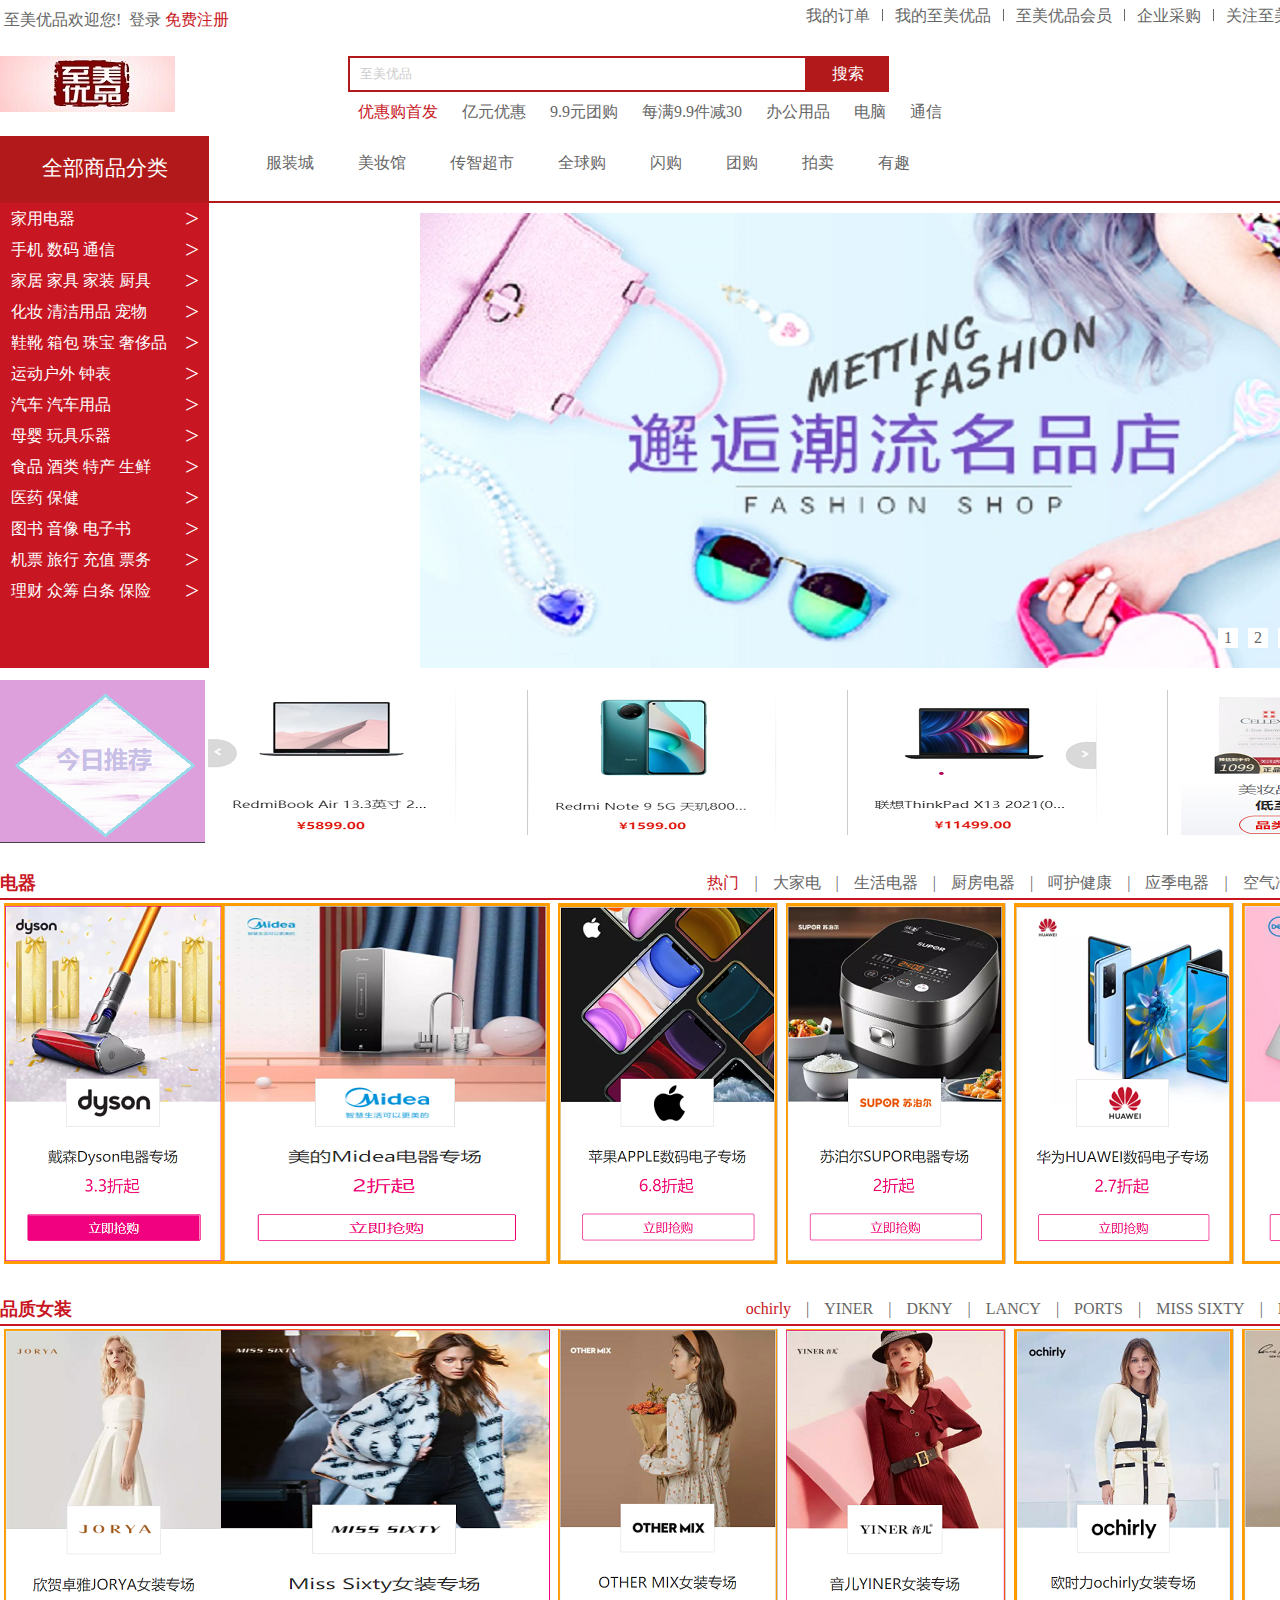
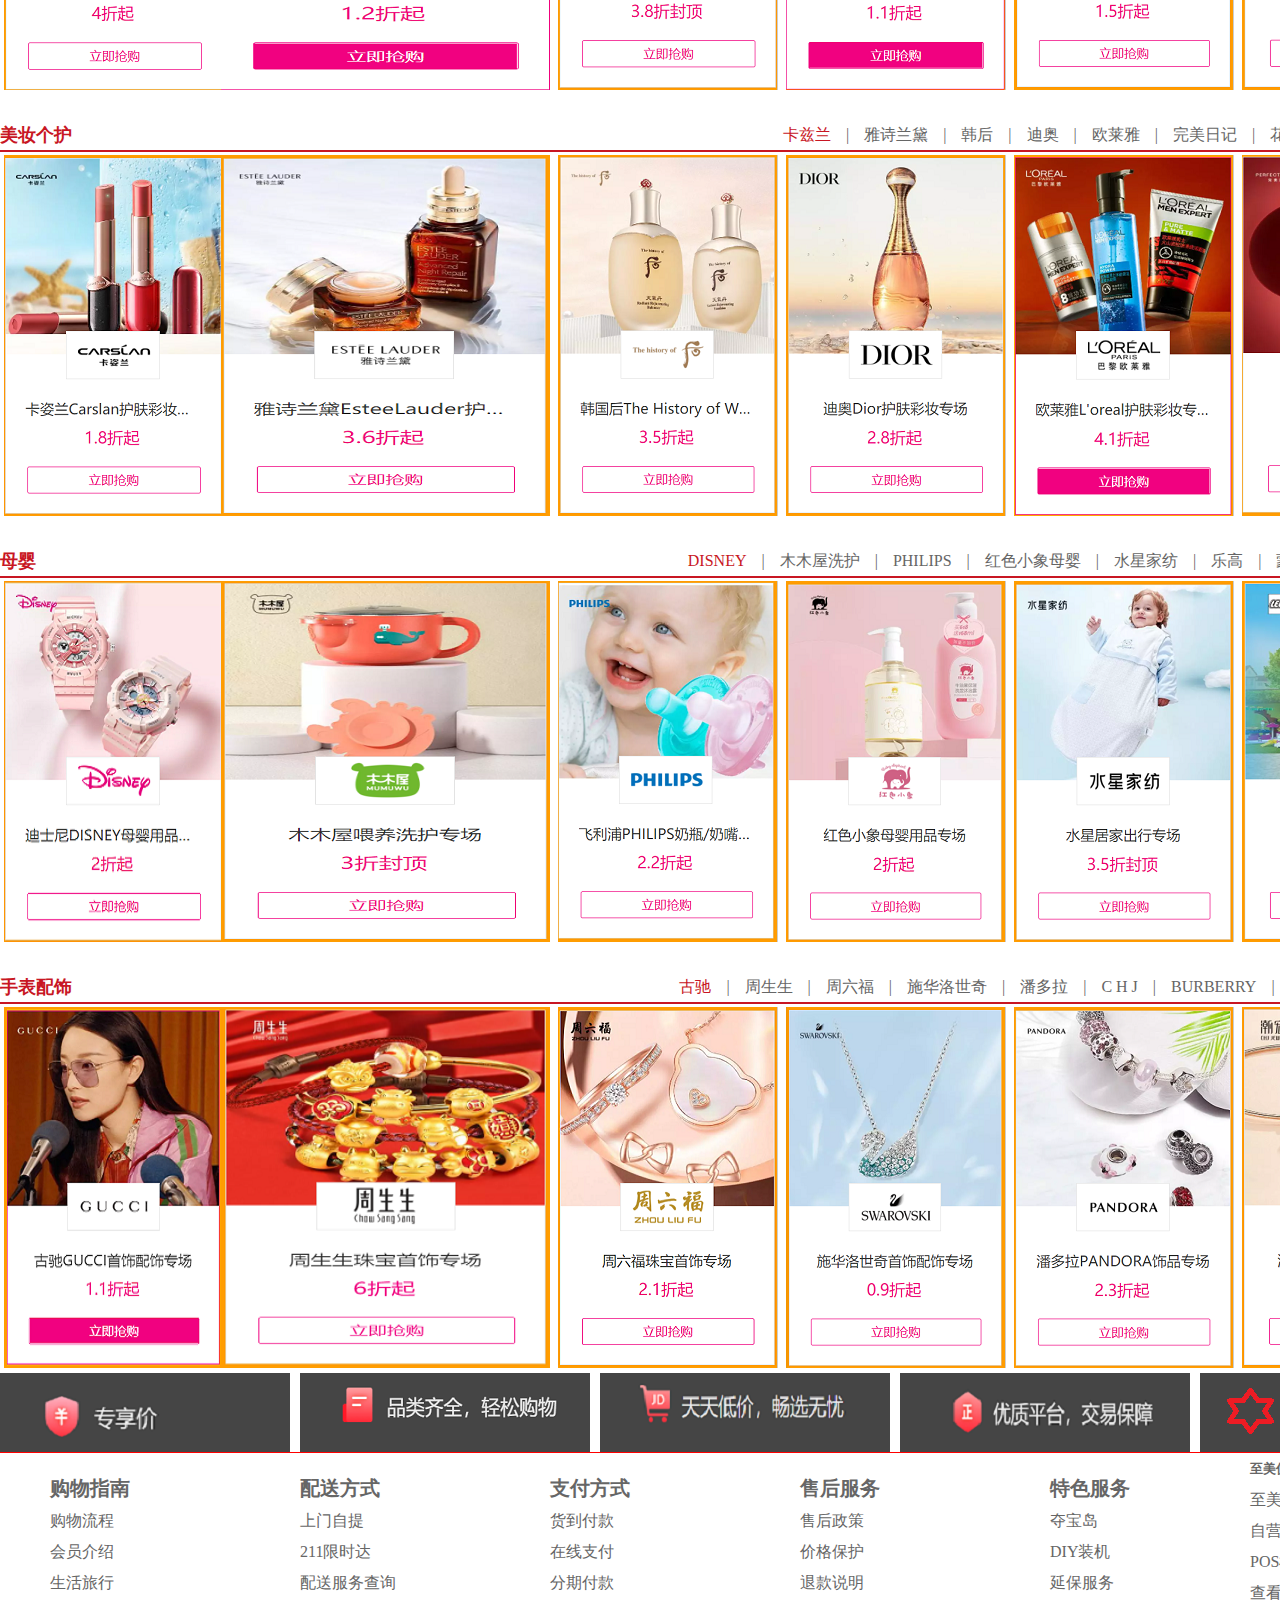
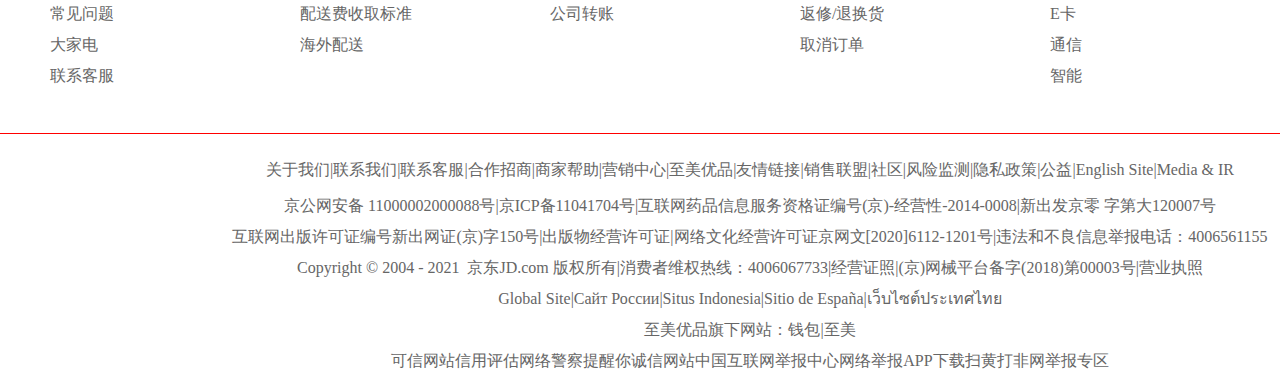
<file: ZMYP/index.html>
<!DOCTYPE html>
<html lang="en">
	<head>
		
		<meta charset="utf-8" />
		<title>至美优品</title>
		<!-- 网站说明 内容、关键词-->
		<meta name="description" content="至美优品"/>
		<meta name="keywords" content="至美优品 方便快捷的网络购物平台"/>
		<meta name="viewport" content="width=device-width, initial-scale=0.6, maximum-scale=1.0, user-scalable=yes minimum=0.5">
		<link rel="stylesheet" href="css/base.css"/>
		<link rel="stylesheet" href="css/common.css"/>
		<link rel="stylesheet" href="css/index.css" />
		<link rel=”stylesheet” type=”text/css”
		media=”screen and (max-device-width: 400px)”
		href=”tinyScreen.css” />
		<link rel=”stylesheet” type=”text/css”
		media=”screen and (min-width: 400px) and (max-device-width: 600px)”
		href=”smallScreen.css” />
		<script src="https://code.jquery.com/jquery-1.12.4.js"></script>
	    <script src="js/lunbotu.js"></script>
		</head>
		
		<!-- 设置网页小图标 -->
	<link rel="shortcut icon" href="favicon.ico" type="image/x-icon" />
		<!-- 设置字体小图标 -->
		
	<body>
		
		<!-- 顶部快捷导航start -->
		<div class="shortcut">
			<div class="w">
				<div class="fl">
					<ul>
						<li>至美优品欢迎您!</li>
						<li>
							<a href="#">登录</a> 
							<a href="//cart.jd.com/cart.action" class="style-red">免费注册</a>
						</li>
					</ul>
				</div>
				<div class="fr">
					<ul>
						<li><a href="#">我的订单</a></li>
						<li class="spacer"></li>
						<li><a href="#">我的至美优品</a></li>
						<li class="spacer"></li>
						<li><a href="#">至美优品会员</a></li>
						<li class="spacer"></li>
						<li><a href="https://mst.vip.com/hVPsAcT1SlffeUgyfERpvw.php?wapid=mst_100041835&_src=mst&extra_banner=115041835&nova=1&nova_platform=2&mst_page_type=guide&extra_from_tab=1" target="_blank">企业采购</a></li>
						<li class="spacer"></li>
						<li><a href="#">关注至美优品</a></li>
						<li class="spacer"></li>
						<li><a href="#">客户服务</a></li>
						<li class="spacer"></li>
						<li><a href="#">网站导航</a></li>
						</ul>
				</div>
			</div>
		</div>
		<script>
			function divMiddle(){
			var dairyBox = document.getElementById('dairyBox');
			
			var divHeight = dairyBox.offsetHeight;
			
			var bodyHeight = document.body.offsetHeight;
			
			if(bodyHeight > divHeight){
			var endHeight = parseInt(bodyHeight - divHeight)/2;
			
			dairyBox.style.marginTop = endHeight + "px";
			
			}else{
			dairyBox.style.marginTop = 0;
			
			dairyBox.style.top = 0;
			
			}
			
			}
			
			if(document.all){
			window.attachEvent('onload',divMiddle);
			
			}else{
			window.addEventListener('load',divMiddle,false);
			
			}
			
			var resizeTimer = null;
			
			window.onresize = function(){
			resizeTimer = resizeTimer?null:setTimeout(divMiddle,0);
			
			}
		</script>
		<!-- header制作 -->
		<div class="header w">
			<!-- logo制作 -->
			<div class="logo">
				<h1>
					<a href="index.html" title="至美优品">至美优品</a>
				</h1>
			</div>
			<!-- logo完成 -->
			<!-- 搜素search制作 -->
			<div class="search">
				<input type="text" / class="text" value="至美优品">
				<button class="btn">搜索</button>
				</div>
				<!-- 热词框hotwrods -->
				<div class="hotwrods">
					<a href="https://mst.vip.com/hVPsAcT1SlffeUgyfERpvw.php?wapid=mst_100041835&_src=mst&extra_banner=115041835&nova=1&nova_platform=2&mst_page_type=guide&extra_from_tab=1" class="style-red" target="_blank">优惠购首发</a>
					<a href="https://www.vip.com/" target="_blank">亿元优惠</a>
					<a href="https://mst.vip.com/bwU4kPA93bm2EBnkuKtL6g.php?wapid=mst_100014286&_src=mst&extra_banner=115014286&nova=1&nova_platform=2&mst_page_type=guide&extra_from_tab=1"target="_blank">9.9元团购</a>
					<a href="https://mst.vip.com/bwU4kPA93bm2EBnkuKtL6g.php?wapid=mst_100014286&_src=mst&extra_banner=115014286&nova=1&nova_platform=2&mst_page_type=guide&extra_from_tab=1"target="_blank">每满9.9件减30</a>
					<a href="https://suning.tmall.com/?spm=a21bo.21814703.201859.8.5af911d95XWmSm" target="_blank">办公用品</a>
					<a href="https://diannao.jd.com/" target="_blank">电脑</a>
					<a href="http://sale.vmall.com/huaweizone.html" target="_blank">通信</a>
				</div>
				<!-- shopcar -->
			
			<div class="shopcar">
				<img src="img/shopcar.jpg" /><a target="_blank" href="//cart.jd.com/cart.action" target="_blank">我的购物车</a>
			</div>
		</div>
		<!-- header完成 -->	
		<!-- nav -->
		<div class="nav">
			<div class="w">
				<div class="dorpdown">
					<div class="dt">全部商品分类</div>
					<div class="dd" style="display: ;">
						<ul>
							<li class="menu_item"><a href="//jiadian.jd.com" target="_blank">家用电器</a> <i> > </i></li>
							<li class="menu_item">
								<a href="https://shouji.jd.com/" target="_blank">手机</a>
								<a href="https://shuma.jd.com/" target="_blank">数码</a>
								<a href="https://wt.jd.com/" target="_blank">通信</a>
								<i> > </i>
							</li>
							<li class="menu_item">
								<a href="https://channel.jd.com/furniture.html" target="_blank">家居</a>
								<a href="https://channel.jd.com/furniture.html" target="_blank">家具</a>
								<a href="https://channel.jd.com/furniture.html" target="_blank">家装</a>
								<a href="https://channel.jd.com/kitchenware.html" target="_blank">厨具</a>
								<i> > </i>
							</li>
							<li class="menu_item">
								<a href="https://www.vip.com/nav/53174451.html" target="_blank">化妆</a>
								<a href="https://www.vip.com/nav/53174451.html" target="_blank">清洁用品</a>
								<a href="https://channel.jd.com/pet.html" target="_blank">宠物</a>
								<i> > </i>
							</li>
							<li class="menu_item">
								<a href="https://www.vip.com/nav/53174445.html" target="_blank">鞋靴</a>
								<a href="https://www.vip.com/nav/53174445.html" target="_blank">箱包</a>
								<a href="https://www.vip.com/nav/53174458.html" target="_blank">珠宝</a>
								<a href="https://channel.jd.com/watch.html" target="_blank">奢侈品</a>
								<i> > </i>
							</li>
							<li class="menu_item">
								<a href="https://phat.jd.com/10-109.html" target="_blank">运动户外</a>
								<a href="https://channel.jd.com/watch.html" target="_blank">钟表</a>
								<i> > </i>
							</li>
							<li class="menu_item">
								<a href="https://car.jd.com/" target="_blank">汽车</a>
								<a href="https://car.jd.com/" target="_blank">汽车用品</a>
								<i> > </i>
							</li>
							<li class="menu_item">
								<a href="https://www.vip.com/nav/53174456.html" target="_blank">母婴</a>
								<a href="https://toy.jd.com/" target="_blank">玩具乐器</a>
								<i> > </i>
							</li>
							<li class="menu_item">
								<a href="https://www.vip.com/nav/53174457.html" target="_blank">食品</a>
								<a href="https://jiu.jd.com/" target="_blank">酒类</a>
								<a href="https://china.jd.com/" target="_blank">特产</a>
								<a href="https://fresh.jd.com/" target="_blank">生鲜</a>
								<i> > </i>
							</li>
							<li class="menu_item">
								<a href="https://health.jd.com/" target="_blank">医药</a>
								<a href="https://health.jd.com/" target="_blank">保健</a>
								<i> > </i>
							</li>
							<li class="menu_item">
								<a href="https://book.jd.com/" target="_blank">图书</a>
								<a href="https://e.jd.com/" target="_blank">音像</a>
								<a href="https://e.jd.com/" target="_blank">电子书</a>
								<i> > </i>
							</li>
							<li class="menu_item">
								<a href="https://jipiao.jd.com/" target="_blank">机票</a>
								<a href="https://trip.jd.com/" target="_blank">旅行</a>
								<a href="#">充值</a>
								<a href="#">票务</a>
								<i> > </i>
							</li>
							<li class="menu_item">
								<a href="https://www.jdt.com.cn/finance/" target="_blank">理财</a>
								<a href="https://www.jdt.com.cn/finance/" target="_blank">众筹</a>
								<a href="https://www.jdt.com.cn/finance/" target="_blank">白条</a>
								<a href="https://www.jdt.com.cn/finance/" target="_blank">保险</a>
								<i> > </i>
							</li>
						</ul>
					</div>
				</div>
				<div class="navitems fl">
					<ul>
						<li><a href="https://www.mogu.com/" target="_blank">服装城</a></li>
						<li><a href="https://list.mogu.com/book/magic/51894?acm=3.mce.1_10_1td6g.132244.0.iNaBtsL2bsHfv.pos_875-m_685024-sd_119&ptp=31.v5mL0b._head.0.GiWDiXQV" target="_blank">美妆馆</a></li>
						<li><a href="https://www.taobao.com/" target="_blank">传智超市</a></li>
						<li><a href="https://www.taobao.com/markets/gmall/pc-index" target="_blank">全球购</a></li>
						<li><a href="https://red.jd.com/" target="_blank">闪购</a></li>
						<li><a href="http://t.dianping.com/shanghai" target="_blank">团购</a></li>
						<li><a href="https://b2b.baidu.com/ss?q=%E6%8B%8D%E5%8D%96&from=b2b_straight&srcid=5103&from_restype=product" target="_blank">拍卖</a></li>
						<li><a href="https://pc.mogu.com/content/topic/11c8u9ss?tagId=11c8u9ss&tagName=&stickyId=&acm=3.mce.1_17_11c8u9ss.138851..6WsLzsL2f54A3.t_6WsLzsL2f54A4-sd_130&ptp=31.HOban._head.67.ifyM7QI4" target="_blank">有趣</a></li>
					</ul>
				</div>
			</div>
		</div>
		
		<!-- 主体 -->
		<div class="mander">
		
			<div class="main">
				<div class="box" id="box">
				    <div class="inner">
				        <!--轮播图-->
				        <ul>
				            <li><a href="https://re.taobao.com/action_ecpm_home?ali_trackid=19_8b85b6ae24438db48c26b94ccc68eb68" target="_blank"><img src="img/01.jpg" alt=""></a></li>
				            <li><a href="https://pro.jd.com/mall/active/4KDLi51oRse1x9VTViLMwA2yLf6G/index.html?extension_id=[base64]&jd_pop=0f459048-7a43-45c3-affd-b9f0e07556a9&abt=1" target="_blank"><img src="img/002.webp" alt=""></a></li>
				            <li><a href="https://www.mogu.com/" target="_blank"><img src="img/003.jpg" alt=""></a></li>
				            <li><a href="https://www.taobao.com/?spm=a2e0b.20350158.1581860521.1.28a2468aoqC3da&pid=mm_26632258_3504122_32538762&union_lens=recoveryid%3A201_11.92.48.11_20184019_1633511688998%3Bprepvid%3A201_11.92.48.11_20184019_1633511688998&clk1=a2555cfbd30542ecfa7e53055abf84d0" target="_blank"><img src="img/004.jpg" alt=""></a></li>
				            <li><a href="https://re.taobao.com/action_ecpm_home?ali_trackid=19_9dce04ca1f1d75b2505d1cc53ef471bd" target="_blank"><img src="img/005.jpg" alt=""></a></li>
				 
				        </ul>
				 
				        <ol class="bar">
				 
				        </ol>
				        <!--左右焦点-->
				        <div id="arr">
				                    <span id="left">
				                        <
				                    </span>
				            <span id="right">
				                        >
				                    </span>
				        </div>
				 
				    </div>
				</div>
				<script>
				    /**
				     *
				     * @param id  传入元素的id
				     * @returns {HTMLElement | null}  返回标签对象，方便获取元素
				     */
				    function my$(id) {
				        return document.getElementById(id);
				    }
				 
				    //获取各元素，方便操作
				    var box=my$("box");
				    var inner=box.children[0];
				    var ulObj=inner.children[0];
				    var list=ulObj.children;
				    var olObj=inner.children[1];
				    var arr=my$("arr");
				    var imgWidth=inner.offsetWidth;
				    var right=my$("right");
				    var pic=0;
				    //根据li个数，创建小按钮
				    for(var i=0;i<list.length;i++){
				        var liObj=document.createElement("li");
				 
				        olObj.appendChild(liObj);
				        liObj.innerText=(i+1);
				        liObj.setAttribute("index",i);
				 
				        //为按钮注册mouseover事件
				        liObj.onmouseover=function () {
				            //先清除所有按钮的样式
				 
				            for (var j=0;j<olObj.children.length;j++){
				                olObj.children[j].removeAttribute("class");
				            }
				            this.className="current";
				            pic=this.getAttribute("index");
				            animate(ulObj,-pic*imgWidth);
				        }
				 
				    }
				 
				 
				    //设置ol中第一个li有背景颜色
				    olObj.children[0].className = "current";
				    //克隆一个ul中第一个li,加入到ul中的最后=====克隆
				    ulObj.appendChild(ulObj.children[0].cloneNode(true));
				 
				    var timeId=setInterval(onmouseclickHandle,2200);
				    //左右焦点实现点击切换图片功能
				    box.onmouseover=function () {
				        arr.style.display="block";
				        clearInterval(timeId);
				    };
				    box.onmouseout=function () {
				        arr.style.display="none";
				        timeId=setInterval(onmouseclickHandle,2200);
				    };
				 
				    right.onclick=onmouseclickHandle;
				    function onmouseclickHandle() {
				        //如果pic的值是5,恰巧是ul中li的个数-1的值,此时页面显示第六个图片,而用户会认为这是第一个图,
				        //所以,如果用户再次点击按钮,用户应该看到第二个图片
				        if (pic == list.length - 1) {
				            //如何从第6个图,跳转到第一个图
				            pic = 0;//先设置pic=0
				            ulObj.style.left = 0 + "px";//把ul的位置还原成开始的默认位置
				        }
				        pic++;//立刻设置pic加1,那么此时用户就会看到第二个图片了
				        animate(ulObj, -pic * imgWidth);//pic从0的值加1之后,pic的值是1,然后ul移动出去一个图片
				        //如果pic==5说明,此时显示第6个图(内容是第一张图片),第一个小按钮有颜色,
				        if (pic == list.length - 1) {
				            //第五个按钮颜色干掉
				            olObj.children[olObj.children.length - 1].className = "";
				            //第一个按钮颜色设置上
				            olObj.children[0].className = "current";
				        } else {
				            //干掉所有的小按钮的背景颜色
				            for (var i = 0; i < olObj.children.length; i++) {
				                olObj.children[i].removeAttribute("class");
				            }
				            olObj.children[pic].className = "current";
				        }
				    }
				    left.onclick=function () {
				        if (pic==0){
				            pic=list.length-1;
				            ulObj.style.left=-pic*imgWidth+"px";
				        }
				        pic--;
				        animate(ulObj,-pic*imgWidth);
				        for (var i = 0; i < olObj.children.length; i++) {
				            olObj.children[i].removeAttribute("class");
				        }
				        //当前的pic索引对应的按钮设置颜色
				        olObj.children[pic].className = "current";
				    };
				 
				    //设置任意的一个元素,移动到指定的目标位置
				    function animate(element, target) {
				        clearInterval(element.timeId);
				        //定时器的id值存储到对象的一个属性中
				        element.timeId = setInterval(function () {
				            //获取元素的当前的位置,数字类型
				            var current = element.offsetLeft;
				            //每次移动的距离
				            var step = 10;
				            step = current < target ? step : -step;
				            //当前移动到位置
				            current += step;
				            if (Math.abs(current - target) > Math.abs(step)) {
				                element.style.left = current + "px";
				            } else {
				                //清理定时器
				                clearInterval(element.timeId);
				                //直接到达目标
				                element.style.left = target + "px";
				            }
				        }, 10);
				    }
				</script>
				<div class="newsflash ">
					<div class="news">
						<div class="news-hd">
							至美优品快报
							<a href="https://kuaibao.jd.com/?ids=268177914,265291768,256778257,256787068" target="_blank" class="style-red">更多 > </a>
						</div>
						<div class="news-bd">
							<ul>
								<li><a href="https://www.etao.com/cjfl/flash.htm?spm=a2e0b.20350158.1998559106.1.276d468asHpEAV&pid=mm_26632258_3504122_32538762&union_lens=recoveryid%3A201_11.170.86.131_20208030_1633514915436%3Bprepvid%3A201_11.170.86.131_20208030_1633514915436&clk1=399f547d67cb3d0c2c5cbb497b99c512" target="_blank">一淘限时抢购</a></li>
								<li><a href="https://kuaibao.jd.com/article?id=256778257" target="_blank">笔记本电脑中的“兰博基尼”</a></li>
								<li><a href="https://kuaibao.jd.com/article?id=256787068" target="_blank">家有一台康佳OLED电视机</a></li>
								<li><a href="https://kuaibao.jd.com/article?id=268177914" target="_blank">送礼送点啥？我选百草味健康礼品！</a></li>
								<li><a href="https://kuaibao.jd.com/article?id=265291768" target="_blank">完达山菁采幼儿配方奶粉</a></li>
								<li><a href="https://kuaibao.jd.com/article?id=1258828" target="_blank">神逆！贾跃亭FF91终于成了。</a></li>

							</ul>
						</div>
					</div>
					<div class="lifeservice">
						<ul>
							<li><a href="https://chongzhi.jd.com/" target="_blank"><img src="img/a1.png"></a></li>
							<li><a href="https://game.jd.com/" target="_blank"><img src="img/a2.png"></a></li>
							<li><a href="https://movie.jd.com/index.html#/" target="_blank"><img src="img/a3.png"></a></li>
								
						</ul>
					</div>
					<div class="bargain">
						<a href="https://alimarket.tmall.com/markets/alimama/mingdian?ali_trackid=19_f50d9ab77d81e88a914fce40f26896c0&spm=a21bo.21814703.201874-zuanshi.3" target="_blank"><img src="img/10.png"</a>
					</div>
				</div>
			
		</div>
	</div>
		
		<!-- 推荐服务模块 -->
		<div class="recommend w">
			<div class="recom-hd">
				<a href="https://miaosha.jd.com/" target="_blank"><img src="./img/b1.png"</a>
			</div>
			<div class="recom-bd">
				<ul>	
				<li><a href="https://miaosha.jd.com/#100008203517" target="_blank"><img src="img/c1.png"></a></li>
				<li><a href="https://miaosha.jd.com/#100016813968" target="_blank"><img src="img/c2.png"></a></li>
			    <li><a href="https://miaosha.jd.com/#100020733040" target="_blank"><img src="img/c3.png"></a></li>
			    <li><a href="https://miaosha.jd.com/brandlist.html?brand_id=52615&sku_id=10035147181453" target="_blank"><img src="img/c4.png"></a></li>
				</ul>
			</div>
		</div>
		<!-- 楼层区1 -->
		<div class="floor">
			 <div class="jiadian w">
				<div class="bo-hd">
					<h3>电器</h3>
					<div class="tab-list">
						<ul>
							<li><a href="https://jiadian.jd.com/" target="_blank" class="style-red">热门</a>|</li>
							<li><a href="https://jiadian.jd.com/" target="_blank">大家电</a>|</li>
							<li><a href="https://shjiadian.jd.com/" target="_blank">生活电器</a>|</li>
							<li><a href="https://cfxjd.jd.com/" target="_blank">厨房电器</a>|</li>
							<li><a href="https://miaosha.jd.com/specialpricelist.html" target="_blank">呵护健康</a>|</li>
							<li><a href="https://jiadian.jd.com/" target="_blank">应季电器</a>|</li>
							<li><a href="https://jiadian.jd.com/" target="_blank">空气净水</a>|</li>
							<li><a href="https://jiadian.jd.com/" target="_blank">新奇特</a>|</li>
							<li><a href="https://jiadian.jd.com/" target="_blank">高端电器</a></li>
						</ul>
					</div>
				</div>
			 </div>
			 <div class="bo-bd">
			 		<ul class="tob-con fl">
                        <li class="w209"><a href="https://list.vip.com/101226577.html?" target="_blank" ><img src="img/Q1.png"></a></li>
						<li class="w329"><a href="https://list.vip.com/101226820.html?" target="_blank"><img src="./img/Q2.png"></a></li>
						<li class="w219"><a href="https://list.vip.com/101202231.html?" target="_blank"><img src="img/Q3.png"></a></li>
						<li class="w219"><a href="https://list.vip.com/101226935.html?" target="_blank"><img src="img/Q4.png"></a></li>
						<li class="w219"><a href="https://list.vip.com/101202244.html?" target="_blank"><img src="./img/Q5.png"></a></li>
						<li class="w209"><a href="https://list.vip.com/101202223.html?" target="_blank"><img src="./img/Q6.png"></a></li>
					</ul>
			 </div>
		</div>
		
		
		
		<!-- 楼层区2 -->
		<div class="floor">
			 <div class="jiadian w">
				<div class="bo-hd">
					<h3>品质女装</h3>
					<div class="tab-list">
						<ul>
							<li><a href="https://jiadian.jd.com/" target="_blank" class="style-red">ochirly</a>|</li>
							<li><a href="https://jiadian.jd.com/" target="_blank">YINER</a>|</li>
							<li><a href="https://shjiadian.jd.com/" target="_blank">DKNY</a>|</li>
							<li><a href="https://cfxjd.jd.com/" target="_blank">LANCY</a>|</li>
							<li><a href="https://miaosha.jd.com/specialpricelist.html" target="_blank">PORTS</a>|</li>
							<li><a href="https://jiadian.jd.com/" target="_blank">MISS SIXTY</a>|</li>
							<li><a href="https://jiadian.jd.com/" target="_blank">HAVVA</a>|</li>
							<li><a href="https://jiadian.jd.com/" target="_blank">AIVEI</a>|</li>
							<li><a href="https://jiadian.jd.com/" target="_blank">KARL</a></li>
						</ul>
					</div>
				</div>
			 </div>
			 <div class="bo-bd">
			 		<ul class="tob-con fl">
		                <li class="w209"><a href="https://list.vip.com/101205041.html?" target="_blank"><img src="img/F1.png"></a></li>
						<li class="w329"><a href="https://list.vip.com/101205971.html?" target="_blank"><img src="img/F2.png"></a></li>
						<li class="w219"><a href="https://list.vip.com/101205060.html?" target="_blank"><img src="img/F3.png"></a></li>
						<li class="w219"><a href="https://list.vip.com/101205976.html?" target="_blank"><img src="img/F4.png"></a></li>
						<li class="w219"><a href="https://list.vip.com/101205522.html?" target="_blank"><img src="img/F5.png"></a></li>
						<li class="w209"><a href="https://list.vip.com/101205475.html?" target="_blank"><img src="img/F6.png"></a></li>
					</ul>
			 </div>
		</div>
		
		
		
		<!-- 楼层区3-->
		<div class="floor">
			 <div class="jiadian w">
				<div class="bo-hd">
					<h3>美妆个护</h3>
					<div class="tab-list">
						<ul>
							<li><a href="https://list.vip.com/101227125.html?" target="_blank" class="style-red">卡兹兰</a>|</li>
							<li><a href="https://list.vip.com/101226681.html?" target="_blank">雅诗兰黛</a>|</li>
							<li><a href="https://list.vip.com/101226717.html?" target="_blank">韩后</a>|</li>
							<li><a href="https://list.vip.com/101226983.html?" target="_blank">迪奥</a>|</li>
							<li><a href="https://list.vip.com/101227004.html?" target="_blank">欧莱雅</a>|</li>
							<li><a href="https://list.vip.com/101227065.html?" target="_blank">完美日记</a>|</li>
							<li><a href="https://list.vip.com/101226729.html?" target="_blank">花西子</a>|</li>
							<li><a href="https://list.vip.com/101226970.html?" target="_blank">SK-II</a>|</li>
							<li><a href="https://list.vip.com/101226799.html?" target="_blank">悦诗风吟</a></li>
						</ul>
					</div>
				</div>
			 </div>
			 <div class="bo-bd">
			 		<ul class="tob-con fl">
		                <li class="w209"><a href="https://list.vip.com/101227125.html?" target="_blank"><img src="img/o1.png"></a></li>
						<li class="w329"><a href="https://list.vip.com/101226681.html?" target="_blank"><img src="img/o2.png"></a></li>
						<li class="w219"><a href="https://list.vip.com/101226717.html?" target="_blank"><img src="img/o3.png"></a></li>
						<li class="w219"><a href="https://list.vip.com/101226983.html" target="_blank"><img src="img/o4.png"></a></li>
						<li class="w219"><a href="https://list.vip.com/101227004.html" target="_blank"><img src="img/o5.png"></a></li>
						<li class="w209"><a href="https://list.vip.com/101227065.html?" target="_blank"><img src="img/o6.png"></a></li>
					</ul>
			 </div>
		</div>
		
		
		
		
		<!-- 楼层区4 -->
		<div class="floor">
			 <div class="jiadian w">
				<div class="bo-hd">
					<h3>母婴</h3>
					<div class="tab-list">
						<ul>
							<li><a href="https://list.vip.com/101205695.html?" target="_blank" class="style-red">DISNEY</a>|</li>
							<li><a href="https://list.vip.com/101226606.html?" target="_blank">木木屋洗护</a>|</li>
							<li><a href="https://list.vip.com/101226641.html?" target="_blank">PHILIPS</a>|</li>
							<li><a href="https://list.vip.com/101205407.html?" target="_blank">红色小象母婴</a>|</li>
							<li><a href="https://list.vip.com/101226951.html?" target="_blank">水星家纺</a>|</li>
							<li><a href="https://list.vip.com/101205440.html?" target="_blank">乐高</a>|</li>
							<li><a href="https://list.vip.com/101205955.html?" target="_blank">蒙牛</a>|</li>
							<li><a href="https://list.vip.com/101227186.html?" target="_blank">大嘴猴</a>|</li>
							<li><a href="https://list.vip.com/101205545.html?" target="_blank">Purcotton</a></li>
						</ul>
					</div>
				</div>
			 </div>
			 <div class="bo-bd">
			 		<ul class="tob-con fl">
		                <li class="w209"><a href="https://list.vip.com/101205695.html?" target="_blank"><img src="img/m1.png"></a></li>
						<li class="w329"><a href="https://list.vip.com/101226606.html?" target="_blank"><img src="img/m2.png"></a></li>
						<li class="w219"><a href="https://list.vip.com/101226641.html?" target="_blank"><img src="img/m3.png"></a></li>
						<li class="w219"><a href="https://list.vip.com/101205407.html?" target="_blank"><img src="img/m4.png"></a></li>
						<li class="w219"><a href="https://list.vip.com/101226951.html?" target="_blank"><img src="img/m5.png"></a></li>
						<li class="w209"><a href="https://list.vip.com/101205440.html?" target="_blank"><img src="img/m6.png"></a></li>
					</ul>
			 </div>
		</div>
		
		
		
		<!-- 楼层区5 -->
		<div class="floor">
			 <div class="jiadian w">
				<div class="bo-hd">
					<h3>手表配饰</h3>
					<div class="tab-list">
						<ul>
							<li><a href="https://list.vip.com/101226830.html?" target="_blank" class="style-red">古驰</a>|</li>
							<li><a href="https://list.vip.com/101226784.html?" target="_blank">周生生</a>|</li>
							<li><a href="https://list.vip.com/101226711.html?" target="_blank">周六福</a>|</li>
							<li><a href="https://list.vip.com/101227099.html?" target="_blank">施华洛世奇</a>|</li>
							<li><a href="https://list.vip.com/101227048.html?" target="_blank">潘多拉</a>|</li>
							<li><a href="https://list.vip.com/101226758.html?" target="_blank">C H J</a>|</li>
							<li><a href="https://list.vip.com/101227002.html?" target="_blank">BURBERRY</a>|</li>
							<li><a href="https://list.vip.com/101226795.html?" target="_blank">TSL</a>|</li>
							<li><a href="https://list.vip.com/101227015.html?" target="_blank">Salvatore Ferragamo</a></li>
						</ul>
					</div>
				</div>
			 </div>
			 <div class="bo-bd">
			 		<ul class="tob-con fl">
		                <li class="w209"><a href="https://list.vip.com/101226830.html?" target="_blank"><img src="img/S1.png"></a></li>
						<li class="w329"><a href="https://list.vip.com/101226784.html?" target="_blank"><img src="img/S2.png"></a></li>
						<li class="w219"><a href="https://list.vip.com/101226711.html?" target="_blank"><img src="img/S3.png"></a></li>
						<li class="w219"><a href="https://list.vip.com/101227099.html?" target="_blank"><img src="img/S4.png"></a></li>
						<li class="w219"><a href="https://list.vip.com/101227048.html?" target="_blank"><img src="img/S5.png"></a></li>
						<li class="w209"><a href="https://list.vip.com/101226758.html?" target="_blank"><img src="img/S6.png"></a></li>
					</ul>
			 </div>
		</div>
		
		
		
		
		
		
		
		
		<!-- 底部 -->
		<div class="footer">
			<div class="w">
				<!-- mod_service -->
				<div class="mod_service">
					<ul>
						<li><img src="img/1.png"></li>
					    <li><img src="img/2.png"></li>
						<li><img src="img/3.png"></li>
						<li><img src="img/4.png"></li>
						<li><img src="img/5.png"></li>
					</ul>
				</div>
				
				<div class="mod_help" clstag="h|keycount|btm|btmnavi_null02"><div class="grid_c1 mod_help_inner">
				<div class="mod_help_list">
					<div class="mod_help_nav">
						<h5 class="mod_help_nav_tit">购物指南</h5>
					<ul class="mod_help_nav_con">
						<li><a href="//help.jd.com/user/issue/list-29.html" target="_blank" rel="noopener noreferrer">购物流程</a></li>
						<li><a href="//help.jd.com/user/issue/list-151.html" target="_blank" rel="noopener noreferrer">会员介绍</a></li>
						<li><a href="//help.jd.com/user/issue/list-297.html" target="_blank" rel="noopener noreferrer">生活旅行</a></li>
						<li><a href="//help.jd.com/user/issue.html" target="_blank" rel="noopener noreferrer">常见问题</a></li>
						<li><a href="//help.jd.com/user/issue/list-136.html" target="_blank" rel="noopener noreferrer">大家电</a></li>
						<li><a href="//help.jd.com/user/custom.html" target="_blank" rel="noopener noreferrer">联系客服</a></li>
						</ul>
						</div>
				<div class="mod_help_nav">
					<h5 class="mod_help_nav_tit">配送方式</h5>
					<ul class="mod_help_nav_con">
						<li><a href="//help.jd.com/user/issue/list-81-100.html" target="_blank" rel="noopener noreferrer">上门自提</a></li>
						<li><a href="//help.jd.com/user/issue/list-81.html" target="_blank" rel="noopener noreferrer">211限时达</a></li>
						<li><a href="//help.jd.com/user/issue/103-983.html" target="_blank" rel="noopener noreferrer">配送服务查询</a></li>
						<li><a href="//help.jd.com/user/issue/109-188.html" target="_blank" rel="noopener noreferrer">配送费收取标准</a></li>
						<li><a href="//help.joybuy.com/help/question-list-201.html" target="_blank" rel="noopener noreferrer">海外配送</a></li>
						</ul>
				</div>
				<div class="mod_help_nav">
					<h5 class="mod_help_nav_tit">支付方式</h5>
					<ul class="mod_help_nav_con">
						<li><a href="//help.jd.com/user/issue/list-172.html" target="_blank" rel="noopener noreferrer">货到付款</a></li>
						<li><a href="//help.jd.com/user/issue/list-173.html" target="_blank" rel="noopener noreferrer">在线支付</a></li>
						<li><a href="//help.jd.com/user/issue/list-176.html" target="_blank" rel="noopener noreferrer">分期付款</a></li>
						<li><a href="//help.jd.com/user/issue/list-175.html" target="_blank" rel="noopener noreferrer">公司转账</a></li>
						</ul>
				</div>
				<div class="mod_help_nav">
					<h5 class="mod_help_nav_tit">售后服务</h5>
					<ul class="mod_help_nav_con">
						<li><a href="//help.jd.com/user/issue/321-981.html" target="_blank" rel="noopener noreferrer">售后政策</a></li>
						<li><a href="//help.jd.com/user/issue/list-132.html" target="_blank" rel="noopener noreferrer">价格保护</a></li>
						<li><a href="//help.jd.com/user/issue/130-978.html" target="_blank" rel="noopener noreferrer">退款说明</a></li>
						<li><a href="//myjd.jd.com/repair/repairs.action" target="_blank" rel="noopener noreferrer">返修/退换货</a></li>
						<li><a href="//help.jd.com/user/issue/list-50.html" target="_blank" rel="noopener noreferrer">取消订单</a></li>
						</ul>
				</div>
				<div class="mod_help_nav">
					<h5 class="mod_help_nav_tit">特色服务</h5>
					<ul class="mod_help_nav_con">
						<li><a href="//1paipai.jd.com/" target="_blank" rel="noopener noreferrer">夺宝岛</a></li>
						<li><a href="//help.jd.com/user/issue/list-134.html" target="_blank" rel="noopener noreferrer">DIY装机</a></li>
						<li><a href="//fuwu.jd.com/" target="_blank" rel="noopener noreferrer">延保服务</a></li>
						<li><a href="//o.jd.com/market/index.action" target="_blank" rel="noopener noreferrer">E卡</a></li>
						<li><a href="//mobile.jd.com/" target="_blank" rel="noopener noreferrer">通信</a></li>
						<li><a href="//smart.jd.com/" target="_blank" rel="noopener noreferrer">智能</a></li>
						</ul>
						</div>
						<div class="mod_help_cover"><h5 class="mod_help_cover_tit">至美优品自营覆盖区县</h5>
						<div class="mod_help_cover_con">
							<p class="mod_help_cover_info">至美优品已向全国2661个区县提供自营配送服务，支持货到付款、POS机刷卡和售后上门服务。</p>
							<p class="mod_help_cover_more"><a href="//help.jd.com/user/issue/103-983.html" target="_blank" rel="noopener noreferrer">查看详情<i class="iconfont">
							</i></a></p></div>
				
							</div>
							</div>
							</div>
							</div>
							
							<div class="mod_copyright"><div class="grid_c1 mod_copyright_inner"><p class="mod_copyright_links" clstag="h|keycount|btm|btmnavi_null03"><a href="//about.jd.com" target="_blank" rel="noopener noreferrer">关于我们</a><span class="mod_copyright_split">|</span><a href="//about.jd.com/contact" target="_blank" rel="noopener noreferrer">联系我们</a><span class="mod_copyright_split">|</span><a href="//help.jd.com/user/custom.html" target="_blank" rel="noopener noreferrer">联系客服</a><span class="mod_copyright_split">|</span><a href="//lai.jd.com" target="_blank" rel="noopener noreferrer">合作招商</a><span class="mod_copyright_split">|</span><a href="//helpcenter.jd.com/venderportal/index.html" target="_blank" rel="noopener noreferrer">商家帮助</a><span class="mod_copyright_split">|</span><a href="//jzt.jd.com" target="_blank" rel="noopener noreferrer">营销中心</a><span class="mod_copyright_split">|</span><a href="//app.jd.com/" target="_blank" rel="noopener noreferrer">至美优品</a><span class="mod_copyright_split">|</span><a href="//club.jd.com/links.aspx" target="_blank" rel="noopener noreferrer">友情链接</a><span class="mod_copyright_split">|</span><a href="//media.jd.com/" target="_blank" rel="noopener noreferrer">销售联盟</a><span class="mod_copyright_split">|</span><a href="//pro.jd.com/mall/active/3WA2zN8wkwc9fL9TxAJXHh5Nj79u/index.html" target="_blank" rel="noopener noreferrer">社区</a><span class="mod_copyright_split">|</span><a href="//pro.jd.com/mall/active/3TF25tMdrnURET8Ez1cW9hzfg3Jt/index.html" target="_blank" rel="noopener noreferrer">风险监测</a><span class="mod_copyright_split">|</span><a href="//about.jd.com/privacy/" target="_blank" rel="noopener noreferrer">隐私政策</a><span class="mod_copyright_split">|</span><a href="//gongyi.jd.com" target="_blank" rel="noopener noreferrer">公益</a><span class="mod_copyright_split">|</span><a href="//www.joybuy.com/" target="_blank" rel="noopener noreferrer">English Site</a><span class="mod_copyright_split">|</span><a href="//corporate.jd.com" target="_blank" rel="noopener noreferrer">Media &amp; IR</a></p><div class="mod_copyright_info"><div class="mod_copyright_cert" clstag="h|keycount|btm|btmnavi_null04"><p><a href="http://www.beian.gov.cn/portal/registerSystemInfo?recordcode=11000002000088" target="_blank" rel="noopener noreferrer">京公网安备 11000002000088号</a><span class="mod_copyright_split">|</span><a href="http://beian.miit.gov.cn" target="_blank" rel="noopener noreferrer">京ICP备11041704号</a><span class="mod_copyright_split">|</span><a href="//jdwp.jd.com/544-2927.html" target="_blank" rel="noopener noreferrer">互联网药品信息服务资格证编号(京)-经营性-2014-0008</a><span class="mod_copyright_split">|</span><span>新出发京零&nbsp;字第大120007号</span></p><p><span>互联网出版许可证编号新出网证(京)字150号</span><span class="mod_copyright_split">|</span><a href="//pro.jd.com/mall/active/3bVDLXHdwVmdQksGF8TtS7ocq1NY/index.html" target="_blank" rel="noopener noreferrer">出版物经营许可证</a><span class="mod_copyright_split">|</span><a href="//img10.360buyimg.com/ling/jfs/t1/164806/19/5070/567736/6017d6d6Eab06ec9c/d8ca6e029f495447.jpg" target="_blank" rel="noopener noreferrer">网络文化经营许可证京网文[2020]6112-1201号</a><span class="mod_copyright_split">|</span><span>违法和不良信息举报电话：4006561155</span></p><p><span>Copyright&nbsp;©&nbsp;2004&nbsp;-&nbsp;2021&nbsp;&nbsp;京东JD.com&nbsp;版权所有</span><span class="mod_copyright_split">|</span><span>消费者维权热线：4006067733</span><span class="mod_copyright_split">|</span><a href="//pro.jd.com/mall/active/38PitHBfR7ZopNHRSHnuuWR5AMDL/index.html" target="_blank" rel="noopener noreferrer" class="mod_copyright_license">经营证照</a><span class="mod_copyright_split">|</span><span>(京)网械平台备字(2018)第00003号</span><span class="mod_copyright_split">|</span><a href="//img14.360buyimg.com/ling/jfs/t1/174269/9/9343/427804/609cfd9fE45ac1f13/7b439af70aad11cc.jpg" target="_blank" rel="noopener noreferrer" class="mod_business_license">营业执照</a></p></div><div class="mod_copyright_inter"><p><a class="mod_copyright_inter_lk" href="//www.joybuy.com/?source=1&amp;visitor_from=3" target="_blank" rel="noopener noreferrer" clstag="h|keycount|btm|btmnavi_null0501"><i class="mod_copyright_inter_ico mod_copyright_inter_ico_global"></i>Global Site</a><span class="mod_copyright_split">|</span><a class="mod_copyright_inter_lk" href="//www.jd.ru/?source=1&amp;visitor_from=3" target="_blank" rel="noopener noreferrer" clstag="h|keycount|btm|btmnavi_null0502"><i class="mod_copyright_inter_ico mod_copyright_inter_ico_rissia"></i>Сайт России</a><span class="mod_copyright_split">|</span><a class="mod_copyright_inter_lk" href="//www.jd.id/?source=1&amp;visitor_from=3" target="_blank" rel="noopener noreferrer" clstag="h|keycount|btm|btmnavi_null0503"><i class="mod_copyright_inter_ico mod_copyright_inter_ico_indonesia"></i>Situs Indonesia</a><span class="mod_copyright_split">|</span><a class="mod_copyright_inter_lk" href="//www.joybuy.es/?source=1&amp;visitor_from=3" target="_blank" rel="noopener noreferrer" clstag="h|keycount|btm|btmnavi_null0504"><i class="mod_copyright_inter_ico mod_copyright_inter_ico_spain"></i>Sitio de España</a><span class="mod_copyright_split">|</span><a class="mod_copyright_inter_lk" href="//www.jd.co.th/?source=1&amp;visitor_from=3" target="_blank" rel="noopener noreferrer" clstag="h|keycount|btm|btmnavi_null0505"><i class="mod_copyright_inter_ico mod_copyright_inter_ico_thailand"></i>เว็บไซต์ประเทศไทย</a></p></div><div class="mod_copyright_subsites" clstag="h|keycount|btm|btmnavi_null06"><p><span>至美优品旗下网站：</span><a href="https://www.jdpay.com/" target="_blank" rel="noopener noreferrer">钱包</a><span class="mod_copyright_split">|</span><a href="http://www.jdcloud.com" target="_blank" rel="noopener noreferrer">至美</a></p></div></div><p class="mod_copyright_auth" clstag="h|keycount|btm|btmnavi_null07"><a class="mod_copyright_auth_ico mod_copyright_auth_ico_2" href="https://ss.knet.cn/verifyseal.dll?sn=2008070300100000031&amp;ampct=df&amp;amppa=294005" target="_blank" rel="noopener noreferrer">可信网站信用评估</a><a class="mod_copyright_auth_ico mod_copyright_auth_ico_3" href="http://www.cyberpolice.cn" target="_blank" rel="noopener noreferrer">网络警察提醒你</a><a class="mod_copyright_auth_ico mod_copyright_auth_ico_4" href="https://search.szfw.org/cert/l/CX20120111001803001836" target="_blank" rel="noopener noreferrer">诚信网站</a><a class="mod_copyright_auth_ico mod_copyright_auth_ico_5" href="http://www.12377.cn/" target="_blank" rel="noopener noreferrer">中国互联网举报中心</a><a class="mod_copyright_auth_ico mod_copyright_auth_ico_6" href="http://www.12377.cn/node_548446.htm" target="_blank" rel="noopener noreferrer">网络举报APP下载</a><a class="mod_copyright_auth_ico mod_copyright_auth_ico_7" href="http://www.shdf.gov.cn/shdf/channels/740.html" target="_blank" rel="noopener noreferrer">扫黄打非网举报专区</a></p></div></div>
			</div>
		</div>
		
		<script>
			alert("若页面显示错位请按住ctrl键滑动鼠标调节显示比例")
		</script>
	</body>
</html>
</file>
<file: ZMYP/css/base.css>
/* 清除元素默认内外边距 */
*{
	margin: 0;
	padding: 0;
}
/* 让所有斜体不倾斜 */
em,
i{
	font-style: normal;
}
/* 去除列表前的小点 */
li{
	list-style: none;
}
/* 图片没有边框 去除图片底侧的空白缝隙 */
img{
	border: 0;
	vertical-align: middle;
}
/* 让button 按钮变成小手 */
button{
	cursor: pointer;
}
/* 取消链接下划线 */
a{
	color: #666;
	text-decoration: none;
}
a:hover {
	color: #e33333;
}

button,
input{
	font-family: 'Microsoft YaHei', 'Heiti SC', tahoma, arial, 'Hiragino Sans GB', \\5B8B\4F53, sans-serif;
	outline: none; /* 取消轮廓线 */
	}
	body{
		background-color: #fff;
		font: 12px/1.5; 'Microsoft YaHei', 'Heiti SC', tahoma, arial, 'Hiragino Sans GB', \\5B8B\4F53, sans-serif;
		color: #666;
	}
	.hide,
	.none{
		display: none;
	}
	/* 清除浮动 */
	.clearfix:after{
		visibility: hidden;
		clear: both;
		display: block;
		content: ".";
		height: 0;
	}
	.clearfix{
		*zoom: 1;
	}
</file>
<file: ZMYP/css/common.css>
.fl li{
	float: left;
	margin: 4px;
}
.fr{
	float: right;
}
/* 版心 */
.w{
	width:1500px;
	margin:0 auto;
	height:31px ;
	line-height: 31px;
	
}
.style-red{
	color: #c81623;
}
.spacer{
	width:1px ;
	height: 12px;
	background-color: #666;
	margin: 9px 12px 0;
}
<!-- 顶部快捷导航start -->
.shortcut{
	height: 31px;
	background-color: gainsboro;
	line-height: 31px;
	width: 1950px;
}
.shortcut li{
	float: left;
}
.header{
	position: relative;
	height: 105px;
	background-color: white;
}
.logo{
	position: absolute;
	top: 25px;
	left: 0;
	
	width: 175px;
	height: 56px;
	background-color: purple;	
}
.logo a {
	display: block;
	overflow: hidden;
	width: 175px;
	height: 56px;
	background: url(../img/ico.jpg) no-repeat;
	text-indent: -999px;
}
.search{
	position: absolute;
	top: 25px;
	left: 348px;
}
.text{
	float: left;
	width: 445px;
	height: 32px;
	border: 2px solid #b1191a;
	padding-left: 10px;
	color: #ccc;
}
.btn{
	float: left;
	width: 5.125rem;
	height: 36px;
	background-color: #b1191a;
	border: 0;
	font-size: 16px;
	color: #fff;
}
.hotwrods{
	position: absolute;
	top: 65px;
	left: 348px;
}
.hotwrods a {
	margin: 10px;
}
.shopcar{
	position: absolute;
	top: 25px;
	right: 25px;
	width: 138px;
	height: 34px;
	border: 1px solid #dfdfdf;
	background-color: #f7f7f7;
	line-height: 34px;
}
.nav{
	height: 65px;
	border-bottom: 2px solid #B1191A;
}
.dorpdown{
	width: 209px;
	height: 65px;
	background-color: pink;
	float: left;
}
.dorpdown .dt{
	width: 100%;
	height: 100%;
	background-color:#B1191A;
	font-size: 21px;
	color: #fff;
	text-align: center;
	line-height: 65px;	
}
.dorpdown .dd{
	height: 465px;
	background-color: #c81623;
	margin-top: 2px;
}
.menu_item{
	height: 31px;
	line-height:31px ;
	margin-left: 1px;
	padding: 0 10px;
}
.menu_item a{
	font-size: 16px;
	color: #fff;
}
.menu_item i{
	float: right;
	font-size: 25px;
	color: #fff;
}
.menu_item:hover{
	background-color: #fff;
}
.menu_item:hover a{
	color: #C81623;
}
.navitems{
	float:left ;
	margin-left: 35px ;
}
.navitems li{
	float: left;
}
.navitems li a{
	display: block;
	padding: 0 18px;
	height: 45px;
	line-height: 45px;
	font-size: 16px;
}


/* footer制作 */
.footer{
	  height: 386px;
	background-color: ghostwhite
	padding-top: 30px;
}
.mod_service{
	height: 79px;
/* 	background-color:pink ; */
	border-bottom: 1px solid red;
}
.mod_service li{
	float: left;
	width: 300px;
	height: 79px;
}
.mod_help{
	height: 280px;
	background-color: ;
	border-bottom: 1px solid red;
}
.mod_help_nav{
	width: 200px;
	padding: 20px 0 0 50px;
}
.mod_help_item dt{
	
	
}
.mod_help_item dd {
	float: left;
}
.mod_help_nav{
	float:left ;
}
.mod_help_nav_tit{
	height: 32px;
	font-size: 20px;
}
.mod_copyright{
	text-align: center;
}
 .mod_copyright_links{
	 margin: 20px 0 5px 0;
 }
</file>
<file: ZMYP/css/index.css>
.main{
	width: 1270px;
	height: 455px;
	margin-left: 420px;
	margin-top: 10px;
}
.box{
	width:968px;
	height: 455px;
	background-color: #800080;
	float: left;
	position: relative;
	/* border: 1px solid #ccc;
	    margin: 100px auto;
	    padding: 5px; */
	}
	

/* .arrow-l,
.arrow-r{
	position: absolute;
	top: 50%;
	margin-top:-20px ;
	width: 24px;
	height: 45px;
	background: rgba(0, 0, 0, .3);
	text-align: center;
	line-height: 40px;
	color: #fff;
	font-size: 20px; */
/* }
.arrow-r{
	right: 0;
} */

/* .circle{
	position: absolute;
	bottom:10px ;
	left: 50px;
}
.circle li{
	float: left;
	width: 8px;
	height: 8px;
	/* background-color:black ; */
	/* border: 2px solid palevioletred;
	margin: 0 10px;
	border-radius: 50%; */
	/* 鼠标经过变成小手 */
	/* cursor: pointer ; */

/* }
.current{
	background-color: green;
} */ 

       
       /* .box {
            width: 500px;
            height: 300px;
            border: 1px solid #ccc;
            margin: 100px auto;
            padding: 5px;
        } */
        .inner{
            width: 968px;
            height: 455px;
            position: relative;
            overflow: hidden;
        }
        .inner img{
            width: 968px;
            height: 455px;
            vertical-align: top
        }
.inner ul {
            width: 1000%;
            position: absolute;
            list-style: none;
            left:0;
            top: 0;
        }
        .inner li{
            float: left;
 
        }
 
       .inner ol {
            position: absolute;
            height: 20px;
            right: 20px;
            bottom: 20px;
            text-align: center;
            padding: 5px;
        }
.inner ol li{
            display: inline-block;
            width: 20px;
            height: 20px;
            line-height: 20px;
            background-color: #fff;
            margin: 5px;
            cursor: pointer;
 
        }
        ol .current{
            background-color: red;
        }
        #arr{
            display: none;
        }
        #arr span{
            width: 40px;
            height: 40px;
            position: absolute;
            left: 5px;
            top: 50%;
            margin-top: -20px;
            background: #fff;
            cursor: pointer;
            line-height: 40px;
            text-align: center;
            font-weight: bold;
            font-family: '黑体';
            font-size: 30px;
            color: #000;
            opacity: 0.5;
            border: 1px solid #fff;
        }
        #arr #right {
            right: 5px;
            left: auto;
        }

.newsflash{
	width: 292px;
	height: 455px;
	float: right;
}
.news {
	height: 163px;
	border: 1px solid #ccc;

}
.lifeservice{
	height: 208px;

	background-color: 1px solid plum;
	border-top: none;	
}
.lifeservice img{
	width: 290px;
	height: 70px;
	border-right: 1px solid plum;
	border-bottom: 1px solid #ccc;
}
.bargain{
	height: 75px;
	margin-top: 5px;
	
}
.bargain img{
	width: 290px;
	height: 80px;
}
.news-hd{
	height: 32px;
	/* dotted 点线 dashed 虚线 */
	border-bottom: 1px dotted #ccc;
	font-size: 16px;
	line-height: 32px ;
	padding-left: 20px;
}
.news-hd a{
	float: right;
	padding-right: 15px;
}
.news-bd{
	font-size: 16px;
	padding-left: 20px;
	
}
.news-bd a{
	color: #C81623;
}
/* 推荐模块 */
.recommend {
	height: 163px;
	margin-top: 12px;
}
.recom-hd{
	float: left;
	width: 208px;
	height: 163px;

}
.recom-bd{
	float: left;
	width: 1283px;
	height: 160px;

}
.recom-bd li{
	float: left;
	width: 319px;
	height: 145px;
	border-right: 1px solid #ccc;
	
	margin-top: 10px;
}
/* 楼层区 */
.bo-hd{
	height: 30px;
	border-bottom: 2px solid #c81623;
	margin-top: 25px;
}
.bo-hd h3{
	float: left;
	font-size: 18px;
	color: #c81623;
}
.tab-list{
	float: right;
	line-height: 30px;
}
.tab-list li{
	float: left;
}
.tab-list li a{
	margin: 0 15px;
}
.bo-bd{
	height: 370px;
	
	width: 1500px;
	margin:0 auto;
}
.w209{
	width: 209px;
}
.w329{
	width: 329px;
}
.w329 img{
	width: 329px;
	height: 361px;
}
.w219{
	float: left;
	width: 219px;
	border-right: 1px solid #ccc;
}
.w219 img{
	width: 219px;
	height: 361px;
}
.tab-con-item{
	border-bottom: 1px solid #ccc ;
}
.tab-con li{
	height: 370px;
	float: left;
}
219 180
</file>
